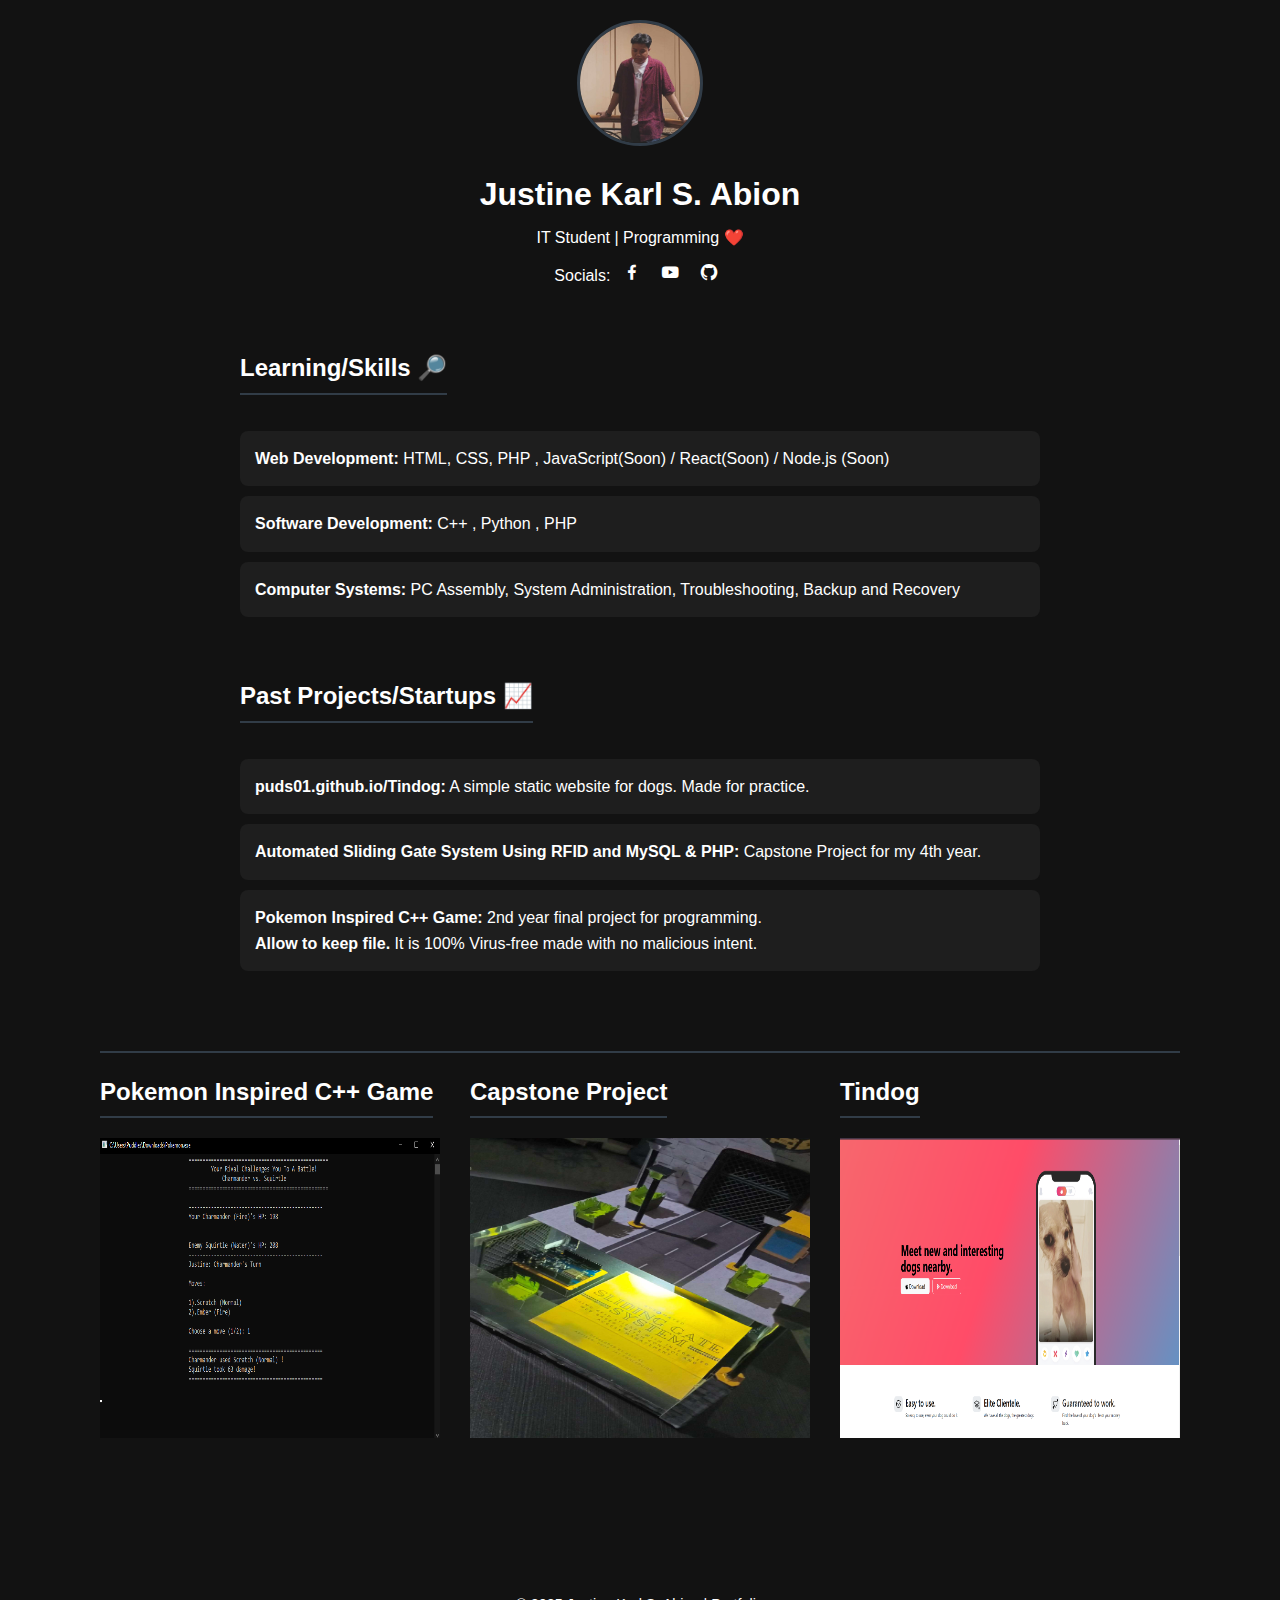
<file: index.html>
<!DOCTYPE html>
<html lang="en">
<head>
  <meta charset="UTF-8">
  <meta name="viewport" content="width=device-width, initial-scale=1.0">
  <link rel="stylesheet" href="css/style.css">
  <link href='https://unpkg.com/boxicons@2.1.4/css/boxicons.min.css' rel='stylesheet'>
  <link rel="icon" href="images/profilepic.jpg">
  <title>Justine-Abion</title>
</head>
<body>
  <div class="container">
  
    <div class="profile">
      <img src="images/profilepic.jpg" alt="Profile Picture">
      <h1>Justine Karl S. Abion</h1>
      <p>IT Student | Programming ❤️</p>
      <div class="btn-social">
      <p>Socials: 
        <a href="https://www.facebook.com/justinekarl.abion"><i class='bx bxl-facebook'></i></a>
        <a href="https://www.youtube.com/channel/UCeL9OIkVmswRi3RZJLxwtsQ"><i class='bx bxl-youtube'></i></a>
        <a href="https://github.com/Puds01"><i class='bx bxl-github'></i></a>
      </p>
      </div>
    </div>

    <div class="section">
      <h2>Learning/Skills 🔎</h2>
      <ul>
        <li>
          <strong>Web Development:</strong> HTML, CSS, PHP , JavaScript(Soon) / React(Soon) / Node.js (Soon)
        </li>
        <li>
          <strong>Software Development:</strong> C++ , Python , PHP
        </li>
        <li>
          <strong>Computer Systems:</strong> PC Assembly, System Administration, Troubleshooting, Backup and Recovery
        </li>
      </ul>
    </div>

    <!-- Past Projects/Startups Section -->
    <div class="section projects">
      <h2>Past Projects/Startups 📈</h2>
      <ul>
        <a href="https://puds01.github.io/Tindog/">
        <li>
          <strong>puds01.github.io/Tindog:</strong> A simple static website for dogs. Made for practice.
        </li></a>
   

        <a href="capstone.html">
        <li>
          <strong>Automated Sliding Gate System Using RFID and MySQL & PHP:</strong> Capstone Project for my 4th year.
        </li></a>

        <a href="https://www.mediafire.com/file/0q2txatetqxkk0c/Pokemon.exe/file">
          <li>
            <strong>Pokemon Inspired C++ Game:</strong> 2nd year final project for programming.<br>
            <strong>Allow to keep file.</strong> It is 100% Virus-free made with no malicious intent.
          </li></a>
      </ul>
    </div>
</div>

    <!-- Freelance Work Section -->
     <div class="work">
      <div class="pokemon">
        <h2>Pokemon Inspired C++ Game</h2>
          <img src="images/pokemon.png" alt="Pokemon C++ Game">
      </div>
      
      <div class="capstone">
        <h2>Capstone Project</h2>
          <img src="images/ss3.jpg" alt="Capstone Image">
      </div>

      <div class="tindog">
        <h2>Tindog</h2>
          <img src="images/Tindog.png" alt="Tindog">
      </div>
    </div>

    <!-- Footer -->
    <div class="footer">
      &copy; 2025 Justine Karl S. Abion | Portfolio
    </div>

</body>
</html>
</file>
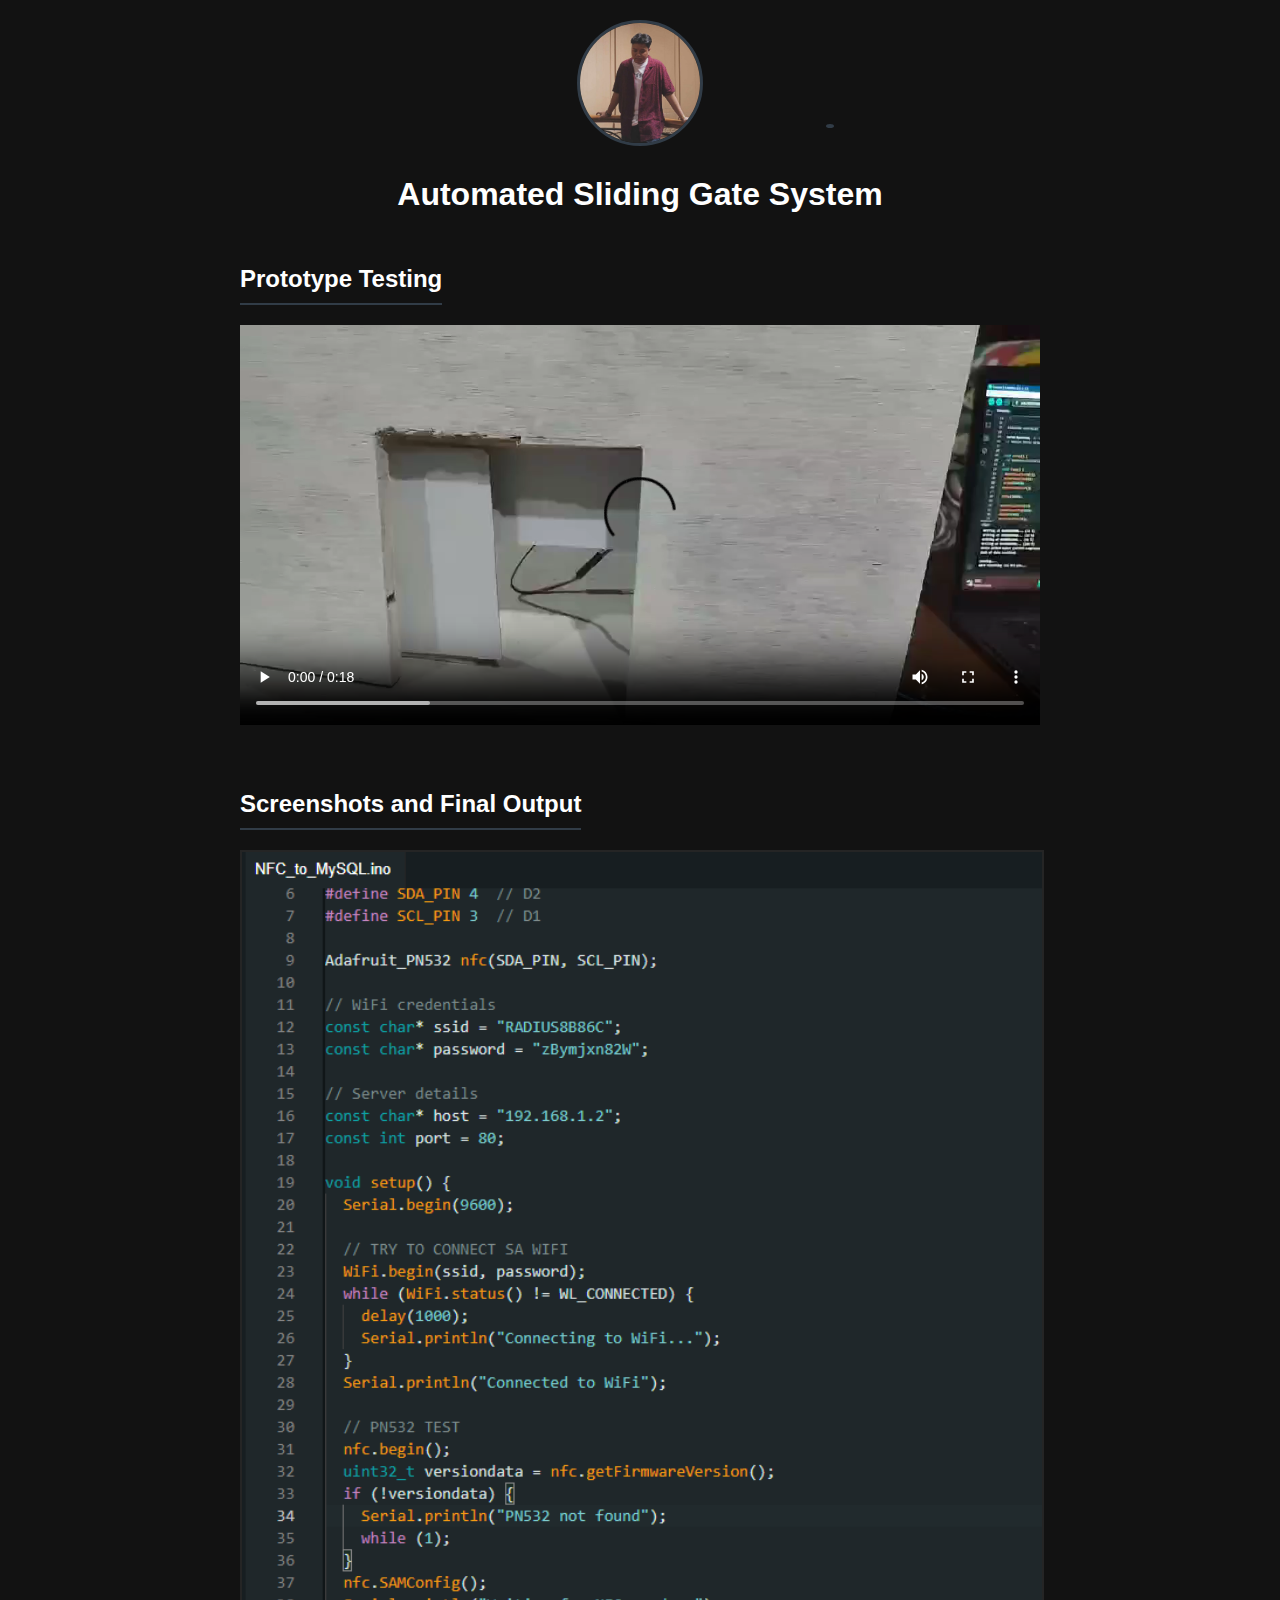
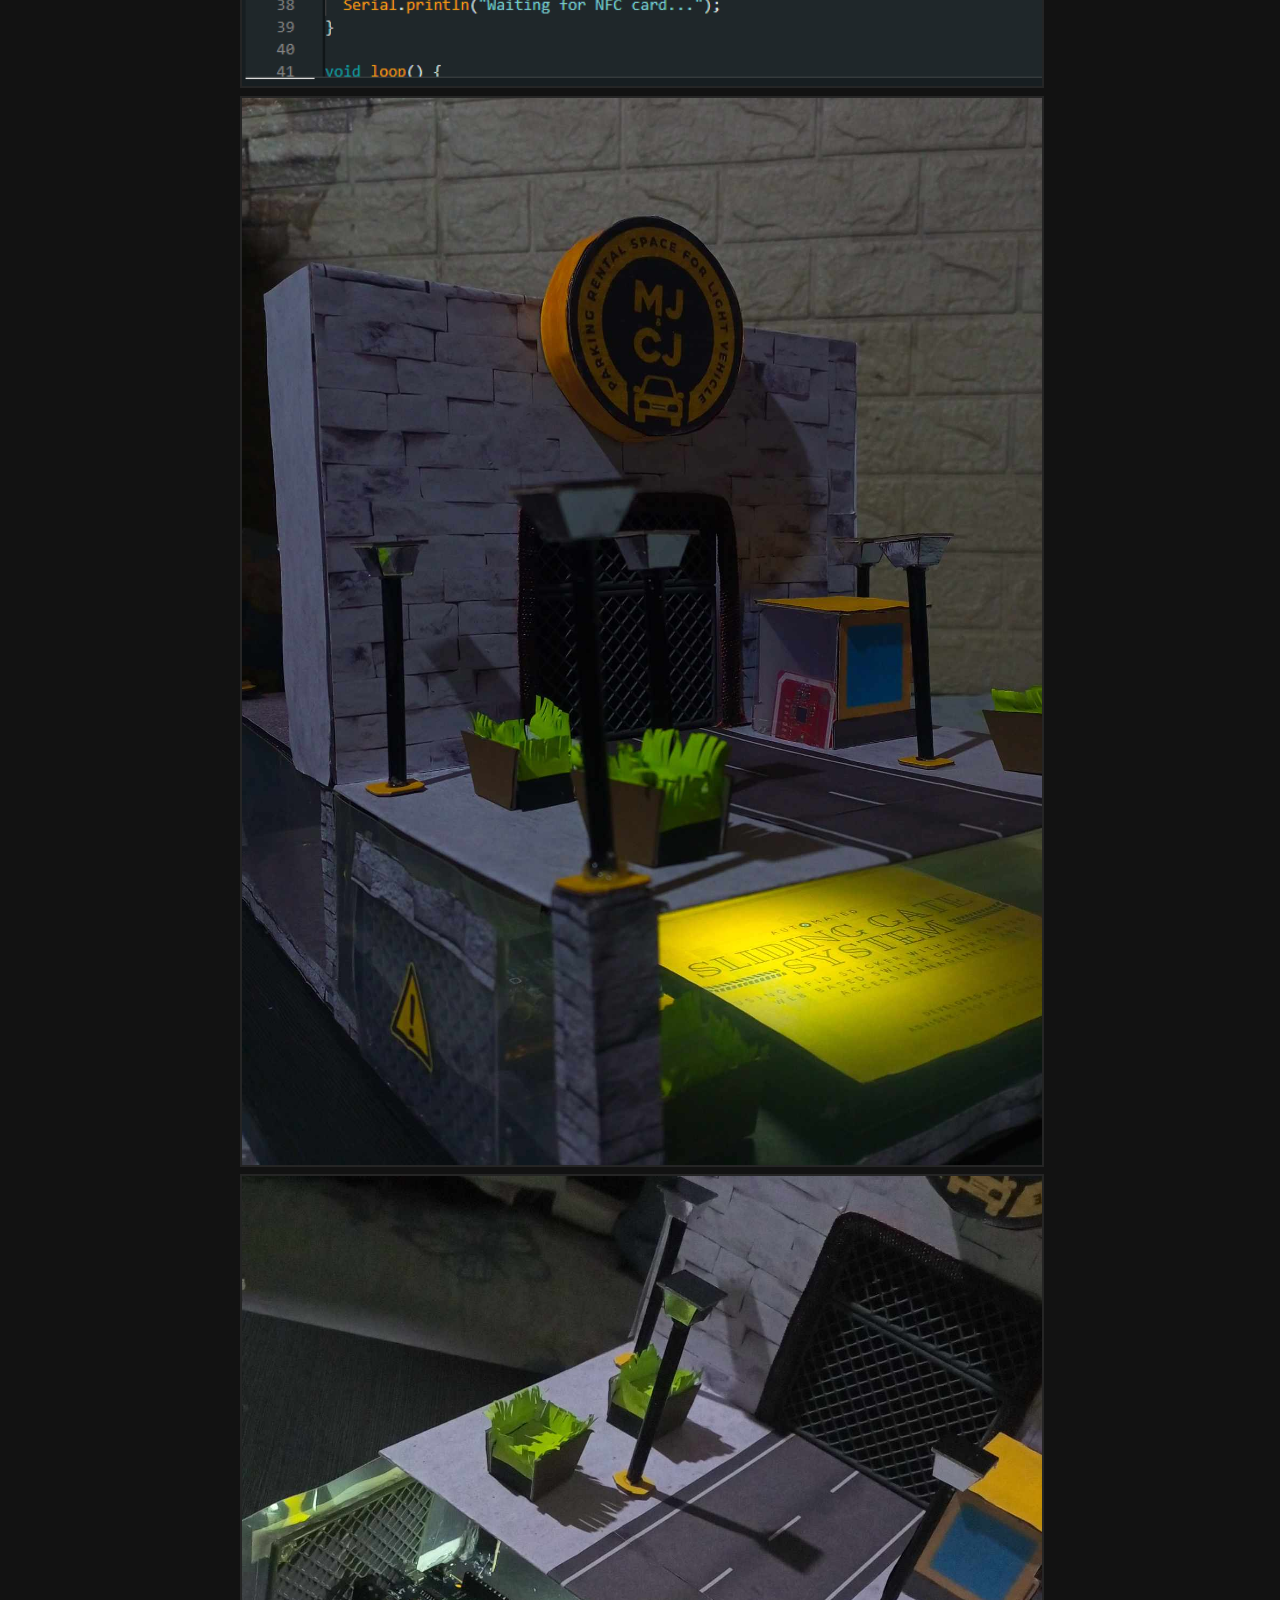
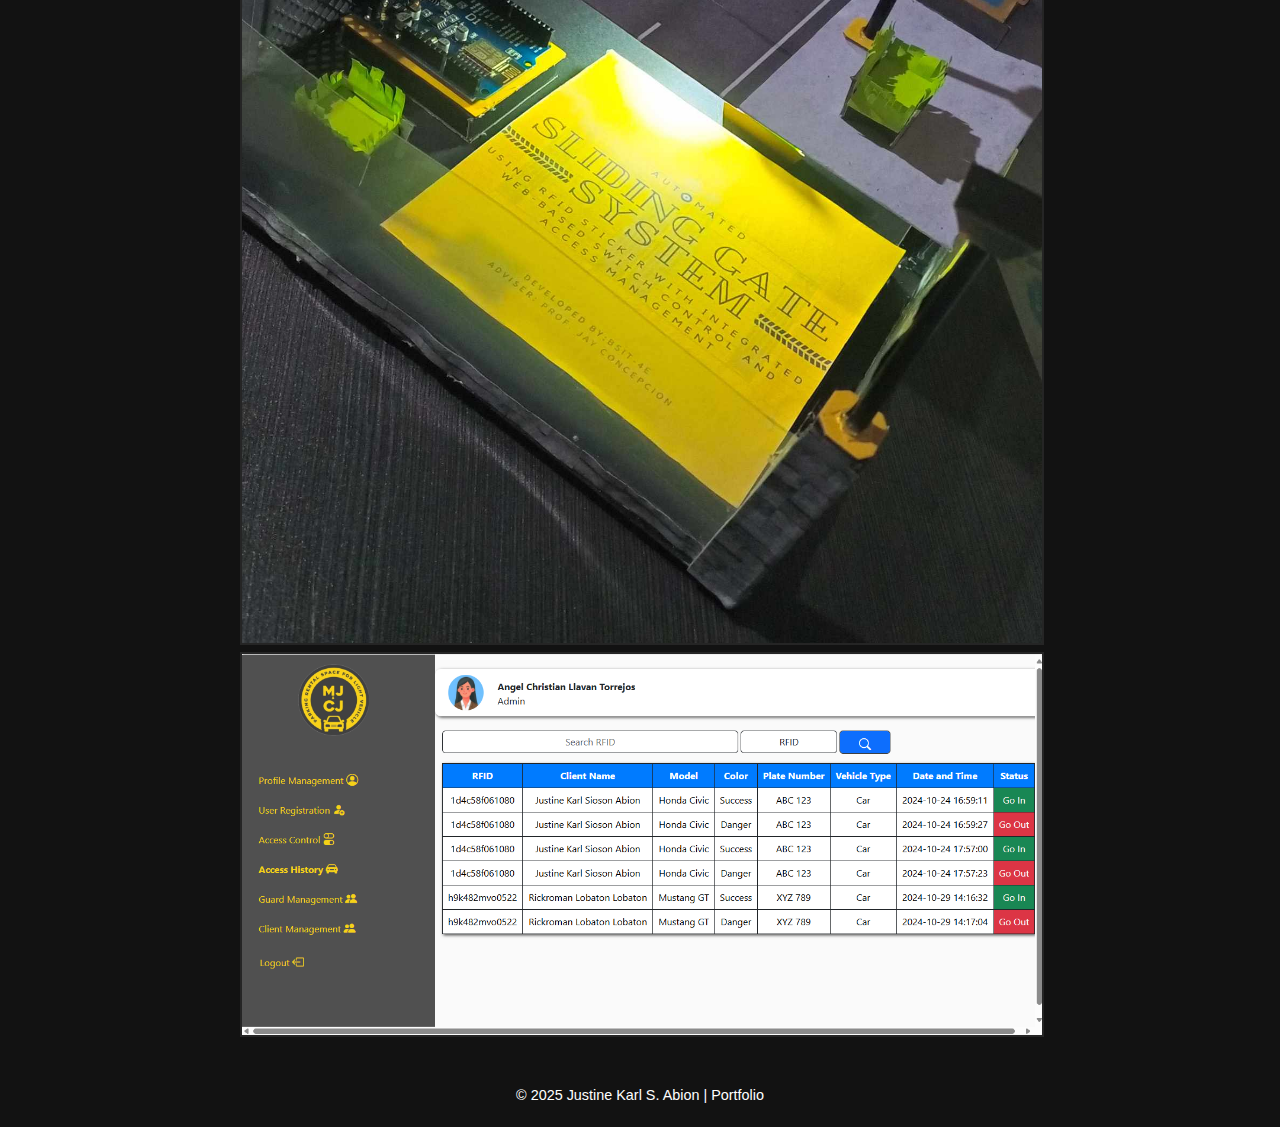
<file: capstone.html>
<!DOCTYPE html>
<html lang="en">
<head>
  <meta charset="UTF-8">
  <meta name="viewport" content="width=device-width, initial-scale=1.0">
  <link rel="stylesheet" href="css/capstone.css">
  <link rel="icon" href="images/profilepic.jpg">
  <link href='https://unpkg.com/boxicons@2.1.4/css/boxicons.min.css' rel='stylesheet'>
  <title>Justine-Abion</title>
</head>
<body>
  <div class="container">

    <div class="profile">
      <a href="index.html"><img src="images/profilepic.jpg" alt="Profile Picture"></a>
      <h1>Automated Sliding Gate System</h1>
    </div>

    <div class="section">
      <h2>Prototype Testing </h2>
      <video width="600" controls>
        <source src="videos/testing.mp4" type="video/mp4">
        Your browser does not support the video tag.
      </video>
    </div>

    <div class="section">
      <h2>Screenshots and Final Output</h2>
      <div class="screenshots">
      <img src="images/ss1.png" alt="ss1">
      <img src="images/ss2.jpg" alt="ss2">
      <img src="images/ss3.jpg" alt="ss3">
      <img src="images/ss4.png" alt="ss4">
      </div>
    </div>

    <div class="return">
      <a href="index.html"><i class="bi bi-messenger"></i></a>
    </div>

    <div class="footer">
      &copy; 2025 Justine Karl S. Abion | Portfolio
    </div>
    
  </div>
</body>
</html>
</file>
<file: css/style.css>
body {
  margin: 0;
  font-family: Arial, sans-serif;
  background-color: #121212;
  color: #ffffff;
  line-height: 1.6;
}

.container {
  max-width: 800px;
  margin: 0 auto;
  padding: 20px;
}

.profile {
  text-align: center;
  margin-bottom: 40px;
}

.profile img {
  width: 120px;
  height: 120px;
  border-radius: 50%;
  border: 3px solid #313c47;
}

.btn-social a {
  position: relative;
  justify-content: center;
  align-items: center;
  display: inline-flex;
  width: 28px;
  height: 28px;
  background: transparent;
  font-size: 20px;
  color: white;
  text-decoration: none;
  overflow: hidden;
  z-index: 1;
  transition: .5s;
  padding: 3px 3px;
}

.btn-social a:hover {
  color: #bbbbbb;
}

.profile h1 {
  margin: 15px 0 5px;
  font-size: 2rem;
}

.profile p {
  margin: 5px 0;
}

.section {
  margin-bottom: 40px;
  color: white;
  text-decoration: none;
}

.section h2 {
  border-bottom: 2px solid #313c47;
  display: inline-block;
  padding-bottom: 5px;
  margin-bottom: 20px;
}

.section ul {
  list-style: none;
  padding: 0;
  text-decoration: none;
}

.section li {
  background-color: #1e1e1e;
  margin: 10px 0;
  padding: 15px;
  border-radius: 8px;
  transition: transform 0.3s ease, background-color 0.3s ease;
  text-decoration: none;
}

.projects a {
  text-decoration: none;
  color: white;
}

.projects li:hover {
  transform: translateY(-5px);
  background-color: #313c47;
  color: #ffffff;
}

.work {
  margin-top: 20px;
  border-top: 2px solid #313c47;
  margin-left: 100px;
  margin-right: 100px;
  display: flex;
  justify-content: center;
  gap: 30px;
}

.pokemon {

  height: 500px;
  width: 500px;
}

.capstone {
  height: 500px;
  width: 500px;
}

.tindog {
  height: 500px;
  width: 500px;
}

.work h2 {
  border-bottom: 2px solid #313c47;
  display: inline-block;
  padding-bottom: 5px;
  margin-bottom: 20px;
}
.work img {
  display: flex;
  height: 300px;
  width: 100%;
}

.footer {
  text-align: center;
  margin-top: 40px;
  font-size: 0.9rem;
}

@media (max-width: 720px) {

  .work {
    width: 100%;
    display: block;
    justify-content: center;
    border-top: 0px;
  }

  .work img {
    width: 100%;
    display: inline;
    object-fit: cover;
  }
}
</file>
<file: css/capstone.css>
body {
  margin: 0;
  font-family: Arial, sans-serif;
  background-color: #121212;
  color: #ffffff;
  line-height: 1.6;
}

.container {
  max-width: 800px;
  margin: 0 auto;
  padding: 20px;
}

.profile {
  text-align: center;
  margin-bottom: 20px;
}


.profile img {
  width: 120px;
  height: 120px;
  border-radius: 50%;
  border: 3px solid #313c47;
}

.profile img:hover {
  opacity: 80%;
  transition: .3s;
}

.profile h1 {
  margin: 15px 0 5px;
  font-size: 2rem;
}

.profile p {
  margin: 5px 0;
}

.section {
  margin-bottom: 40px;
  color: white;
  text-decoration: none;
}

.section h2 {
  border-bottom: 2px solid #313c47;
  display: inline-block;
  padding-bottom: 5px;
  margin-bottom: 20px;
}

.section ul {
  list-style: none;
  padding: 0;
  text-decoration: none;
}

.section li {
  background-color: #1e1e1e;
  margin: 10px 0;
  padding: 15px;
  border-radius: 8px;
  transition: transform 0.3s ease, background-color 0.3s ease;
  text-decoration: none;
}

video {
  display: flex;
  align-items: center;
  justify-content: center;
  position: relative;
  width: 100%;
}

.screenshots img {
  height: 100%;
  width: 100%;
  border: 2px solid rgb(37, 37, 37);
}

.footer {
  text-align: center;
  margin-top: 40px;
  font-size: 0.9rem;
}

.return {
  background-attachment: fixed;
  position: fixed;
  right: 450px;
  top: 12%;
  z-index: 2;
}
.return a{
  position: relative;
  justify-content: center;
  align-items: center;
  display: inline-flex;
  width: 100%;
  height: 100%;
  background: transparent;
  border: 2px solid #313c47;
  border-radius: 50%;
  font-size: large;
  color: white;
  text-decoration: none;
  overflow: hidden;
  z-index: 1;
  transition: .5s;
}

.return a:hover{
  background: #9E5CB4;
  color: #191224;
  border: 2px solid #191224;
}
</file>
